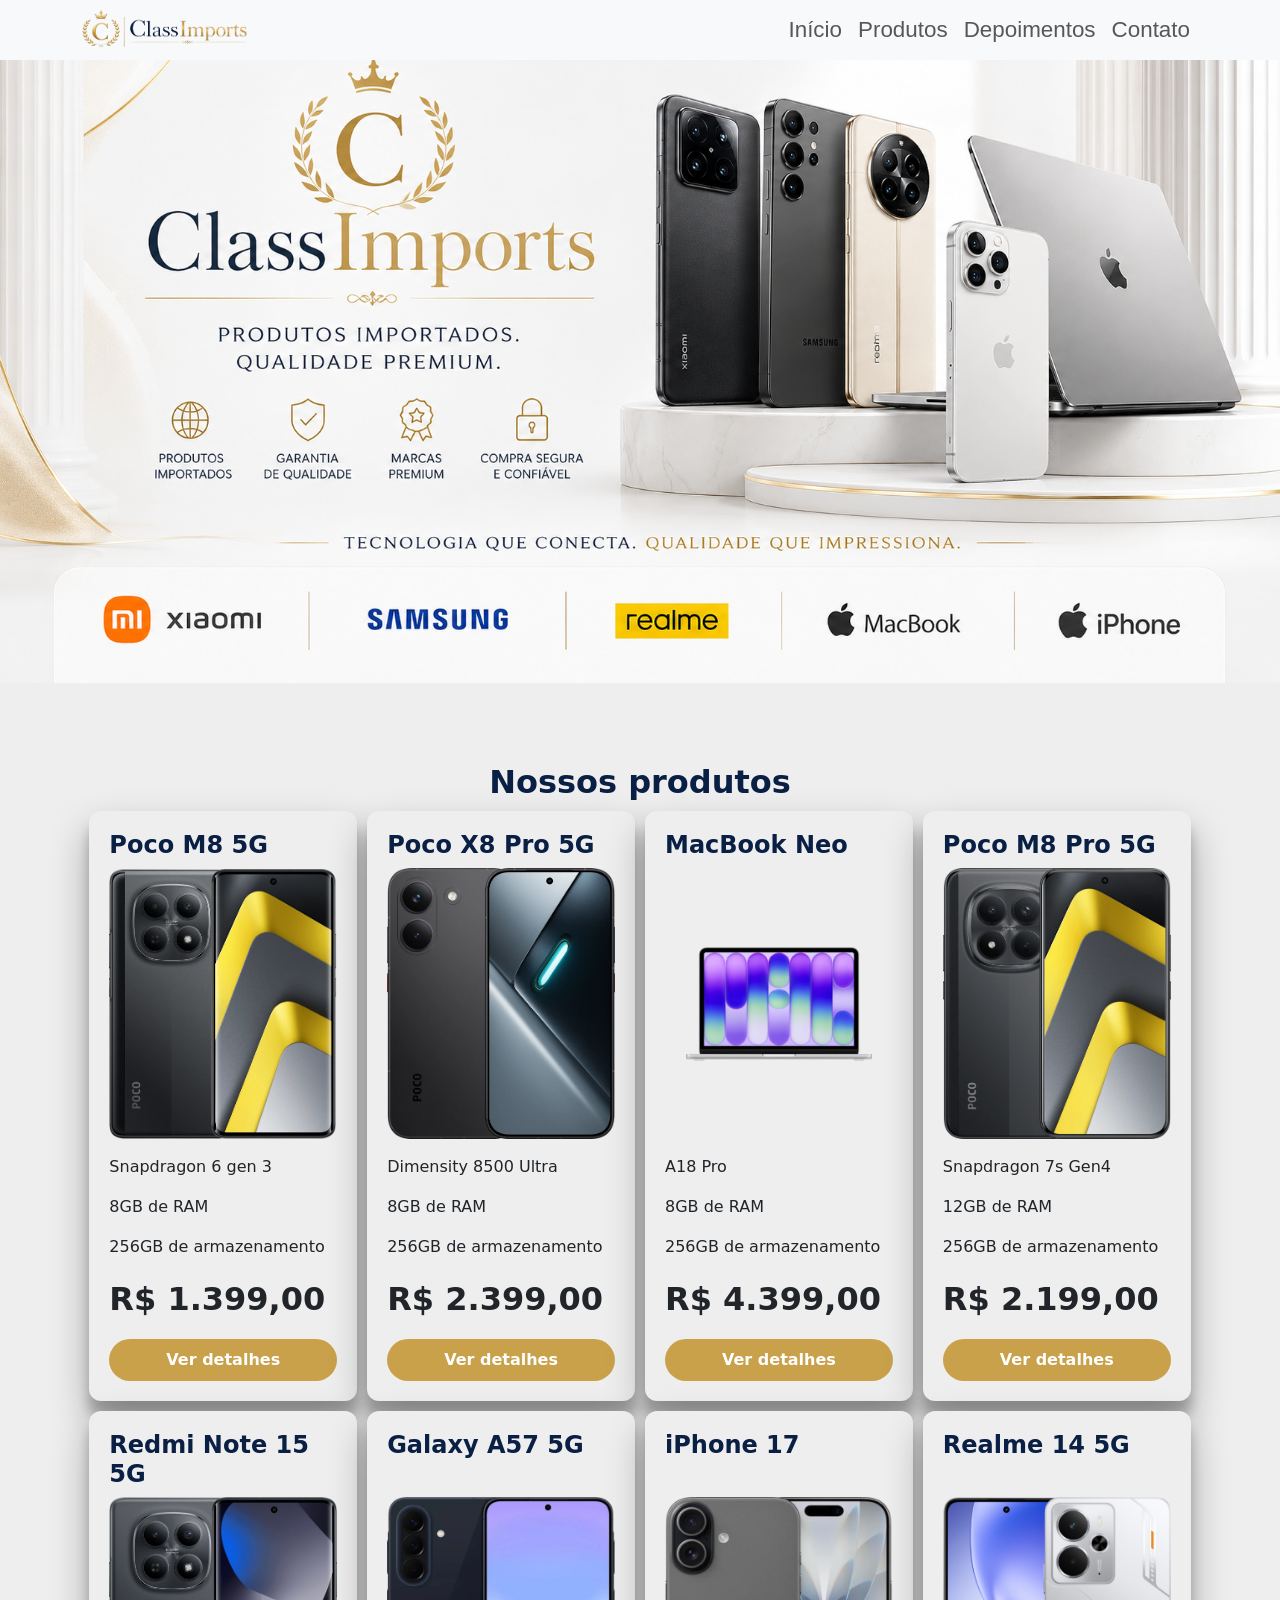
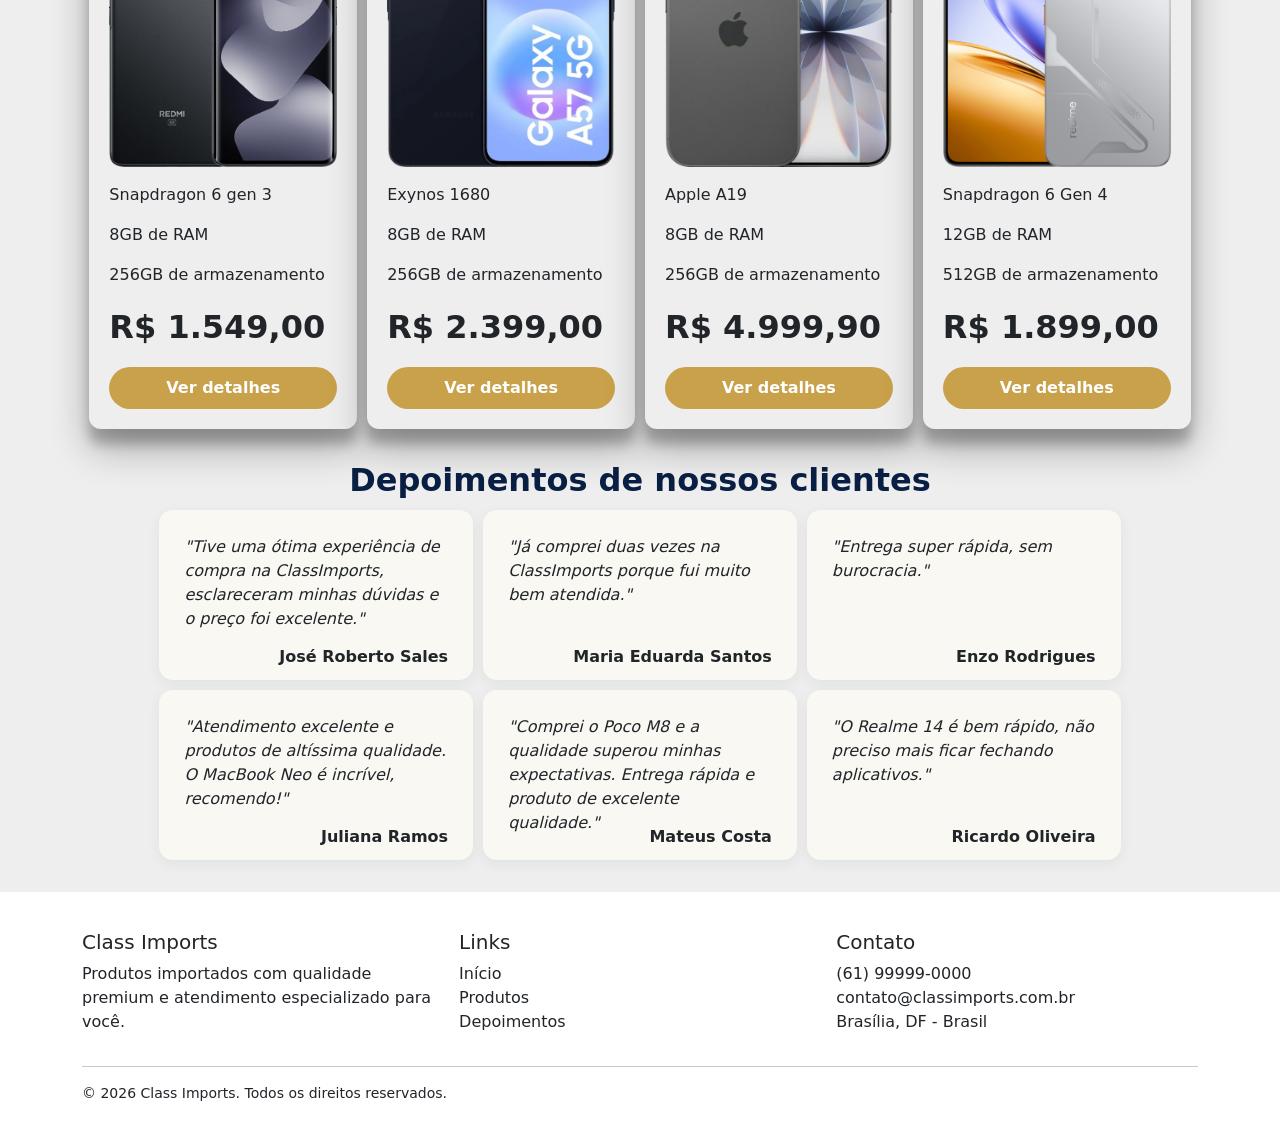
<file: index.html>
<!DOCTYPE html>
<html lang="en">

<head>
    <meta charset="UTF-8">
    <meta name="viewport" content="width=device-width, initial-scale=1.0">
    <link href="https://cdn.jsdelivr.net/npm/bootstrap@5.3.8/dist/css/bootstrap.min.css" rel="stylesheet"
        integrity="sha384-sRIl4kxILFvY47J16cr9ZwB07vP4J8+LH7qKQnuqkuIAvNWLzeN8tE5YBujZqJLB" crossorigin="anonymous">
    <link href="css/style.css" rel="stylesheet">
    <title>Class Imports-mediaqueries</title>
</head>

<body>
    <header>
        <nav class="navbar fixed-top navbar-expand-lg bg-body-tertiary">
            <section class="container">
                <a class="navbar-brand" href="index.html"><img class=logo src="img/ClassImports-logo-3.png"
                        alt="Logotipo Class Imports"></a>
                <button class="navbar-toggler" type="button" data-bs-toggle="collapse"
                    data-bs-target="#navbarSupportedContent" aria-controls="navbarSupportedContent"
                    aria-expanded="false" aria-label="Toggle navigation">
                    <span class="navbar-toggler-icon"></span>
                </button>
                <div class="collapse navbar-collapse" id="navbarSupportedContent">
                    <ul class="navbar-nav ms-auto mb-2 mb-lg-0">
                        <li class="nav-item">
                            <a class="nav-link navbar-link" href="index.html">Início</a>
                        </li>
                        <li class="nav-item">
                            <a class="nav-link navbar-link" href="index.html#products">Produtos</a>
                        </li>
                        <li class="nav-item">
                            <a class="nav-link navbar-link" href="index.html#reviews">Depoimentos</a>
                        </li>
                        <li class="nav-item">
                            <a class="nav-link navbar-link" href="index.html#contact">Contato</a>
                        </li>
                    </ul>
                </div>
            </section>
        </nav>
    </header>

    <body>
        <banner>
            <img src="img/ClassImports-banner-light.png"
                alt="Banner da ClassImports: smartphones Xiaomi, Samsung, Realme, Iphones e Macbooks com as melhores condições">
        </banner>
        <main class="container card-set">
            <h2>Nossos produtos</h2>
            <section class="showroom" id="products">
                <section class="card-row">
                    <section class="card">
                        <h3 class="product-name">Poco M8 5G</h3>
                        <section class="img-container">
                            <img src="img/poco-m8/poco-m8-1.png" alt="Smartphone Poco M8 5G">
                        </section>
                        <p>Snapdragon 6 gen 3</p>
                        <p>8GB de RAM</p>
                        <p>256GB de armazenamento</p>
                        <p class="price">R$ 1.399,00</p>
                        <a href="detalhes-produto.html#product-1" class="btn-detalhes">Ver detalhes</a>
                    </section>
                    <section class="card">
                        <h3 class="product-name">Poco X8 Pro 5G</h3>
                        <section class="img-container">
                            <img src="img/poco-x8-pro/poco-x8-pro-1.png" alt="Smartphone Poco X8 pro 5G">
                        </section>
                        <p>Dimensity 8500 Ultra</p>
                        <p>8GB de RAM</p>
                        <p>256GB de armazenamento</p>
                        <p class="price">R$ 2.399,00</p>
                        <a href="detalhes-produto.html#product-2" class="btn-detalhes">Ver detalhes</a>
                    </section>
                    <section class="card">
                        <h3 class="product-name">MacBook Neo</h3>
                        <section class="img-container">
                            <img src="img/macbook-neo/macbook-neo-frente.png" alt="MacBook Neo">
                        </section>
                        <p>A18 Pro</p>
                        <p>8GB de RAM</p>
                        <p>256GB de armazenamento</p>
                        <p class="price">R$ 4.399,00</p>
                        <a href="detalhes-produto.html#product-3" class="btn-detalhes">Ver detalhes</a>
                    </section>
                    <section class="card">
                        <h3 class="product-name">Poco M8 Pro 5G</h3>
                        <section class="img-container">
                            <img src="img/poco-m8-pro/poco-m8-pro-1.png" alt="Smartphone Poco M8 Pro 5G">
                        </section>
                        <p>Snapdragon 7s Gen4</p>
                        <p>12GB de RAM</p>
                        <p>256GB de armazenamento</p>
                        <p class="price">R$ 2.199,00</p>
                        <a href="detalhes-produto.html#product-4" class="btn-detalhes">Ver detalhes</a>
                    </section>
                    <section class="card">
                        <h3 class="product-name">Redmi Note 15 5G</h3>
                        <section class="img-container">
                            <img src="img/redmi-note-15/redmi-note-15-1.png" alt="Redmi Note 15 5G">
                        </section>
                        <p>Snapdragon 6 gen 3</p>
                        <p>8GB de RAM</p>
                        <p>256GB de armazenamento</p>
                        <p class="price">R$ 1.549,00</p>
                        <a href="detalhes-produto.html#product-5" class="btn-detalhes">Ver detalhes</a>
                    </section>
                    <section class="card">
                        <h3 class="product-name">Galaxy A57 5G</h3>
                        <section class="img-container">
                            <img src="img/galaxy-a57/galaxy-a57-frente-verso.png"
                                alt="Smartphone Samsung Galaxy A57 5G">
                        </section>
                        <p>Exynos 1680</p>
                        <p>8GB de RAM</p>
                        <p>256GB de armazenamento</p>
                        <p class="price">R$ 2.399,00</p>
                        <a href="detalhes-produto.html#product-6" class="btn-detalhes">Ver detalhes</a>
                    </section>
                    <section class="card">
                        <h3 class="product-name">iPhone 17</h3>
                        <section class="img-container">
                            <img src="img/iphone-17/iphone-17.png" alt="Smartphone Apple iPhone 17">
                        </section>
                        <p>Apple A19</p>
                        <p>8GB de RAM</p>
                        <p>256GB de armazenamento</p>
                        <p class="price">R$ 4.999,90</p>
                        <a href="detalhes-produto.html#product-7" class="btn-detalhes">Ver detalhes</a>
                    </section>
                    <section class="card">
                        <h3 class="product-name">Realme 14 5G</h3>
                        <section class="img-container">
                            <img src="img/realme-14/realme-14.png" alt="Smartphone Realme 14 5G">
                        </section>
                        <p>Snapdragon 6 Gen 4</p>
                        <p>12GB de RAM</p>
                        <p>512GB de armazenamento</p>
                        <p class="price">R$ 1.899,00</p>
                        <a href="detalhes-produto.html#product-8" class="btn-detalhes">Ver detalhes</a>
                    </section>
                </section>
            </section>

            <h2>Depoimentos de nossos clientes</h2>
            <section class="container" id="reviews">
                <section class="card-row">
                    <section class="review-card">                        
                        <p class="review-text">
                            "Tive uma ótima experiência de compra na ClassImports, esclareceram minhas dúvidas e o
                            preço
                            foi excelente."
                        </p>
                        <h4>José Roberto Sales</h4>
                    </section>
                    <section class="review-card">    
                        <p class="review-text">
                            "Já comprei duas vezes na ClassImports porque fui muito bem atendida."
                        </p>
                        <h4>Maria Eduarda Santos</h4>
                    </section>
                    <section class="review-card">
                        
                        <p class="review-text">
                            "Entrega super rápida, sem burocracia."
                        </p>
                        <h4>Enzo Rodrigues</h4>
                    </section>  
                    <section class="review-card">                            
                        <p class="review-text">
                            "Atendimento excelente e produtos de altíssima qualidade. O MacBook Neo é incrível,
                            recomendo!"
                        </p>
                        <h4>Juliana Ramos</h4>
                    </section>
                    <section class="review-card">                        
                        <p class="review-text">
                            "Comprei o Poco M8 e a qualidade superou minhas expectativas. Entrega rápida e produto de excelente qualidade."
                        </p>
                        <h4>Mateus Costa</h4>
                    </section>
                    <section class="review-card">
                        
                        <p class="review-text">
                        "O Realme 14 é bem rápido, não preciso mais ficar fechando aplicativos."
                        </p>
                        <h4>Ricardo Oliveira</h4>
                    </section>  
                </section>
            </section>
        </main>
    </body>
    <footer>
        <section class="container">
            <section class="col-row">
                <section class="mq-col">
                    <h5>Class Imports</h5>
                    <p>Produtos importados com qualidade premium e atendimento especializado para você.</p>
                </section>
                <section class="mq-col">
                    <h5>Links</h5>
                    <ul class="list-unstyled">
                        <li><a class="nav-link" href="index.html">Início</a></li>
                        <li><a class="nav-link" href="index.html#products">Produtos</a></li>
                        <li><a class="nav-link" href="index.html#reviews">Depoimentos</a></li>
                    </ul>
                </section>
                <section class="mq-col" id="contact">
                    <h5>Contato</h5>
                    <ul class="list-unstyled">
                        <li> (61) 99999-0000</li>
                        <li> contato@classimports.com.br</li>
                        <li> Brasília, DF - Brasil</li>
                    </ul>
                </section>
            </section>
            <section class="copyright">
                <hr>&copy; 2026 Class Imports. Todos os direitos reservados.
            </section>
        </section>
    </footer>
    <script src="https://cdn.jsdelivr.net/npm/bootstrap@5.3.8/dist/js/bootstrap.bundle.min.js"
        integrity="sha384-FKyoEForCGlyvwx9Hj09JcYn3nv7wiPVlz7YYwJrWVcXK/BmnVDxM+D2scQbITxI"
        crossorigin="anonymous"></script>
</body>

</html>
</file>
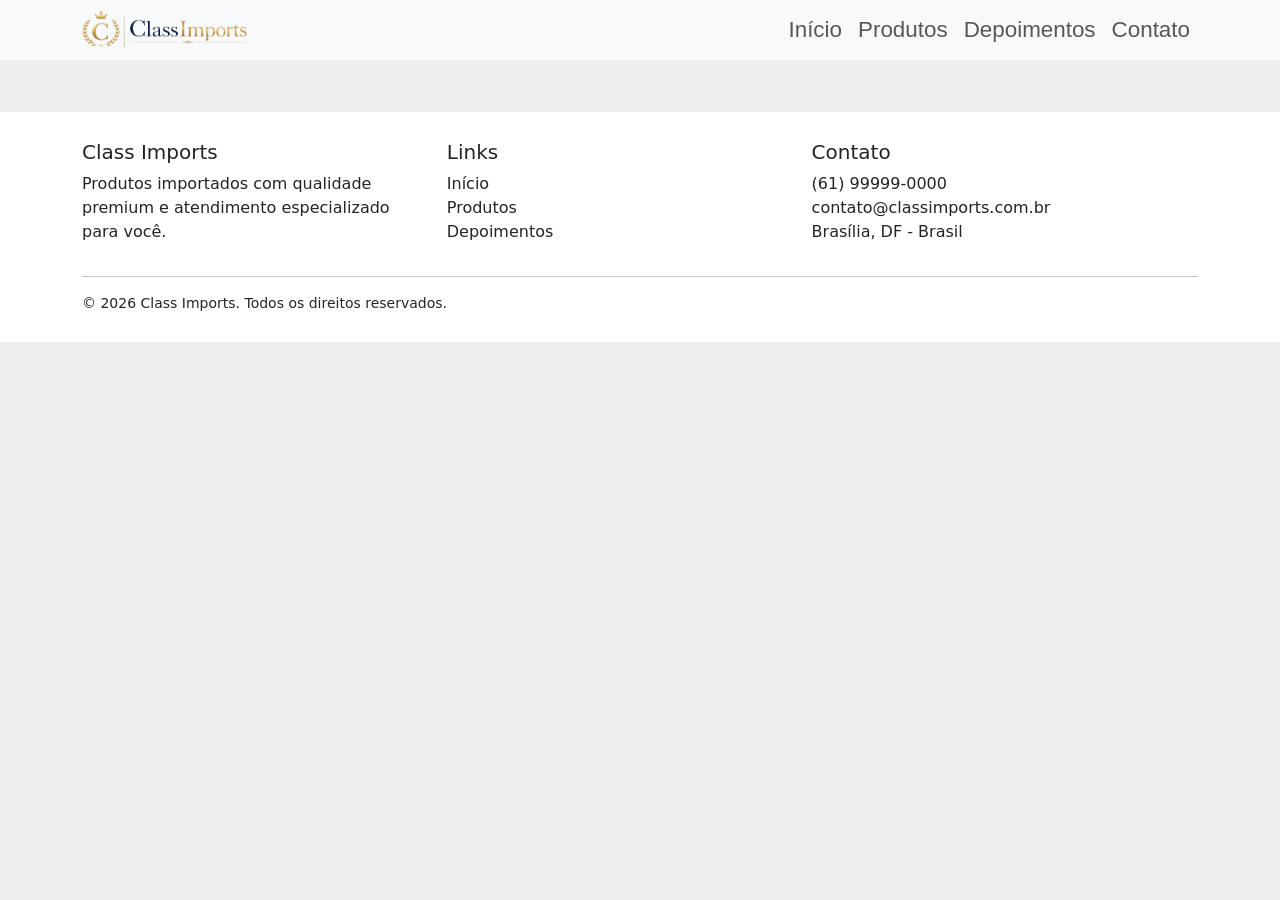
<file: detalhes-produto.html>
<!DOCTYPE html>
<html lang="en">

<head>
    <meta charset="UTF-8">
    <meta name="viewport" content="width=device-width, initial-scale=1.0">
    <link href="https://cdn.jsdelivr.net/npm/bootstrap@5.3.8/dist/css/bootstrap.min.css" rel="stylesheet"
        integrity="sha384-sRIl4kxILFvY47J16cr9ZwB07vP4J8+LH7qKQnuqkuIAvNWLzeN8tE5YBujZqJLB" crossorigin="anonymous">
    <link href="css/style.css" rel="stylesheet">
    <title>Bootstrap responsivo</title>
</head>

<body>
    <header>
        <nav class="navbar fixed-top navbar-expand-lg bg-body-tertiary">
            <section class="container">
                <a class="navbar-brand" href="index.html"><img class=logo src="img/ClassImports-logo-3.png"
                        alt="Logotipo Class Imports"></a>
                <button class="navbar-toggler" type="button" data-bs-toggle="collapse"
                    data-bs-target="#navbarSupportedContent" aria-controls="navbarSupportedContent"
                    aria-expanded="false" aria-label="Toggle navigation">
                    <span class="navbar-toggler-icon"></span>
                </button>
                <div class="collapse navbar-collapse" id="navbarSupportedContent">
                    <ul class="navbar-nav ms-auto mb-2 mb-lg-0">
                        <li class="nav-item">
                            <a class="nav-link navbar-link" href="index.html">Início</a>
                        </li>
                        <li class="nav-item">
                            <a class="nav-link navbar-link" href="index.html#products">Produtos</a>
                        </li>
                        <li class="nav-item">
                            <a class="nav-link navbar-link" href="index.html#reviews">Depoimentos</a>
                        </li>
                        <li class="nav-item">
                            <a class="nav-link navbar-link" href="index.html#contact">Contato</a>
                        </li>
                    </ul>
                </div>
            </section>
        </nav>
    </header>
    <body>
        <main class="container card-set">
            <section class="produto-bloco" id="product-1">
                <section class="col-row align-items-center">
                    <section class="mq-col-img">
                        <img src="img/poco-m8/poco-m8-1.png" alt="Xiami Poco M8 5G">
                    </section>
                    <section class="mq-col-details">
                        <h3>Smartphone Xiaomi Poco M8 5G</h3>
                        <ul>
                            <li>Processador Snapdragon 6 gen3 Octa-core 2.4GHz;</li>
                            <li>8 GB de memória RAM LPDDR4X;</li>
                            <li>256 GB de armazenamento UFS 2.2;</li>
                            <li>Bateria de 5520mAh;</li>
                            <li>Tela Amoled de 6.77";</li>
                            <li>Carregamento de 45W;</li>
                            <li>Câmera traseira de 50mpx;</li>
                            <li>Câmera selfie de 20mpx;</li>
                            <li>Sistema HyperOS 2.0;</li>
                            <li>550.000 pontos no benchmark Antutu.</li>
                        </ul>
                        <p class="price">R$ 1.399,90</p>
                      
                        <a href="index.html#products" class="btn btn-outline-secondary px-4">Voltar aos produtos</a>
                    </section>
                </section>
            </section>

            <section class="produto-bloco" id="product-2">
                <section class="row align-items-center">
                    <section class="mq-col-img">
                        <img src="img/poco-x8-pro/poco-x8-pro-1.png" alt="Xiami Poco X8 Pro 5G"
                            class="imagem-principal">
                    </section>
                    <section class="mq-col-details">
                        <h3>Smartphone Xiaomi Poco X8 Pro 5G</h3>
                        <ul>
                            <li>Processador: Dimensity 8500 Ultra, octa-core, até 3,4 GHz</li>
                            <li>RAM: 8 GB ou 12 GB, LPDDR5</li>
                            <li>Armazenamento: 256 GB ou 512 GB, UFS 4.1</li>
                            <li>Bateria: 6.500 mAh</li>
                            <li>Tela: AMOLED, 6,59″</li>
                            <li>Carregamento: 100 W (+ 27 W reverso)</li>
                            <li>Câmera traseira: 50 MP + 8 MP</li>
                            <li>Câmera selfie: 20 MP</li>
                            <li>Sistema operacional: Android 16, HyperOS 3</li>
                            <li>AnTuTu (v11): ~1.990.000 a 2.280.000 (varia conforme fonte)</li>                        </ul>
                        <p class="price">R$ 2.399,90</p>
                      
                        <a href="index.html#products" class="btn btn-outline-secondary px-4">Voltar aos produtos</a>
                    </section>
                </section>
            </section>

            <section class="produto-bloco" id="product-3">
                <section class="row align-items-center">
                    <section class="mq-col-img">
                        <img src="img/macbook-neo/macbook-neo-frente.png" alt="MacBook Neo"
                            class="imagem-principal">
                    </section>
                    <section class="mq-col-details">
                        <h3>Notebook Apple MacBook Neo</h3>
                        <ul>
                            <li>Processador: A18 Pro hexa-core, até 4,05 GHz</li>
                            <li>RAM: 8 GB LPDDR5X</li>
                            <li>Armazenamento: 256 GB NVMe</li>
                            <li>Bateria: 36,5 Wh</li>
                            <li>Tela: Liquid Retina Display, 13¨″</li>
                            <li>Carregamento: 20 W</li>
                            <li>Câmera: WebCam 1080p</li>
                            <li>WiFi 6e</li>
                            <li>Sistema operacional: MacOS Tahoe</li>
                            <li>AnTuTu (v11): ~1.700.000.</li>                        </ul>
                        <p class="price">R$ 4.399,90</p>
                      
                        <a href="index.html#products" class="btn btn-outline-secondary px-4">Voltar aos produtos</a>
                    </section>
                </section>
            </section>

            <section class="produto-bloco" id="product-4">
                <section class="row align-items-center">
                    <section class="mq-col-img">
                        <img src="img/poco-m8-pro/poco-m8-pro-1.png" alt="Xiami Poco M8 Pro 5G"
                            class="imagem-principal">
                    </section>
                    <section class="mq-col-details">
                        <h3>Smartphone Xiaomi Poco M8 Pro 5G</h3>
                        <ul>
                            <li>Processador: Snapdragon 7s Gen 4, octa-core, até 2,7 GHz</li>
                            <li>RAM: 8 GB ou 12 GB, LPDDR4X</li>
                            <li>Armazenamento: 256 GB ou 512 GB, UFS 2.2</li>
                            <li>Bateria: 6.500 mAh (silício-carbono)</li>
                            <li>Tela: AMOLED, 6,83″</li>
                            <li>Carregamento: 100 W (+ 22,5 W reverso)</li>
                            <li>Câmera traseira: 50 MP + 8 MP</li>
                            <li>Câmera selfie: 32 MP</li>
                            <li>Sistema operacional: Android 16, HyperOS 2</li>
                            <li>AnTuTu (v11): ~875.000</li>
                        </ul>
                        <p class="price">R$ 2.199,90</p>
                      
                        <a href="index.html#products" class="btn btn-outline-secondary px-4">Voltar aos produtos</a>
                    </section>
                </section>
            </section>

            <section class="produto-bloco" id="product-5">
                <section class="row align-items-center">
                    <section class="mq-col-img">
                        <img src="img/redmi-note-15/redmi-note-15-1.png" alt="Xiami Redmi Note 15 5G"
                            class="imagem-principal">
                    </section>
                    <section class="mq-col-details">
                        <h3>Smartphone Xiaomi Redmi Note 15 5G</h3>
                        <ul>
                            <li>Processador: Snapdragon 6 Gen 3, octa-core</li>
                            <li>RAM: 8 GB LPDDR4</li>
                            <li>Armazenamento: 256 GB UFS 2.2</li>
                            <li>Bateria: 5.520 mAh (silício-carbono)</li>
                            <li>Tela: AMOLED, 6,77″</li>
                            <li>Carregamento: 45 W</li>
                            <li>Câmera traseira: 108 MP (principal)</li>
                            <li>Câmera selfie: 20 MP</li>
                            <li>Sistema operacional: Android 15, HyperOS 2</li>
                            <li>AnTuTu (v11): ~840.000</li>
                        </ul>
                        <p class="price">R$ 1.549,90</p>
                      
                        <a href="index.html#products" class="btn btn-outline-secondary px-4">Voltar aos produtos</a>
                    </section>
                </section>
            </section>

            <section class="produto-bloco" id="product-6">
                <section class="row align-items-center">
                    <section class="mq-col-img">
                        <img src="img/galaxy-a57/galaxy-a57-frente-verso.png" alt="Samsung Galaxy A57 5G"
                            class="imagem-principal">
                    </section>
                    <section class="mq-col-details">
                        <h3>Smartphone Samsung Galaxy A57 5G</h3>
                        <ul>
                            <li>Processador: Exynos 1680, octa-core, até 2,91 GHz</li>
                            <li>RAM: 8 GB ou 12 GB, LPDDR5X</li>
                            <li>Armazenamento: 256 GB UFS 3.1</li>
                            <li>Bateria: 5.000 mAh</li>
                            <li>Tela: Super AMOLED+, 6,7″</li>
                            <li>Carregamento: 45 W</li>
                            <li>Câmera traseira: 50 MP + 12 MP + 5 MP (triplo)</li>
                            <li>Câmera selfie: 12 MP</li>
                            <li>Sistema operacional: Android 16, One UI</li>
                            <li>AnTuTu (v11): ~1.120.000 a 1.390.000</li>
                        </ul> 
                        <p class="price">R$ 2.399,90</p>          
                        <a href="index.html#products" class="btn btn-outline-secondary px-4">Voltar aos produtos</a>
                    </section>
                </section>
            </section>

            <section class="produto-bloco" id="product-7">
                <section class="row align-items-center">
                    <section class="mq-col-img">
                        <img src="img/iphone-17/iphone-17.png" alt="iPhone 17 5G"
                            class="imagem-principal">
                    </section>
                    <section class="mq-col-details">
                        <h3>Smartphone Apple iPhone 17 5G</h3>
                        <ul>
                            <li>Processador: Apple A19, 6 núcleos (2 alto desempenho + 4 eficientes), até 4,26 GHz</li>
                            <li>RAM: 8 GB</li>
                            <li>Armazenamento: 256 GB, NVMe (interno Apple)</li>
                            <li>Bateria: 3.692 mAh</li>
                            <li>Tela: Super Retina XDR (OLED), 6,3″</li>
                            <li>Carregamento: ~27 W (carrega 50% em 20 min)</li>
                            <li>Câmera traseira: 48 MP + 48 MP (Dual Fusion)</li>
                            <li>Câmera selfie: 18 MP (Center Stage)</li>
                            <li>Sistema operacional: iOS 26</li>
                            <li>AnTuTu (v11): ~2.240.000</li>
                        </ul>
                        <p class="price">R$ 4.999,90</p>
                      
                        <a href="index.html#products" class="btn btn-outline-secondary px-4">Voltar aos produtos</a>
                    </section>
                </section>
            </section>

            <section class="produto-bloco" id="product-8">
                <section class="row align-items-center">
                    <section class="mq-col-img">
                        <img src="img/realme-14/realme-14.png" alt="smartphone Realme 14 5G"
                            class="imagem-principal">
                    </section>
                    <section class="mq-col-details">
                        <h3>Smartphone Realme 14 5G</h3>
                        <ul>
                            <li>Processador: Snapdragon 6 Gen 4, octa-core, até 2,3 GHz</li>
                            <li>RAM: 8 GB ou 12 GB (até 16 GB)</li>
                            <li>Armazenamento: 256 GB ou 512 GB, UFS</li>
                            <li>Bateria: 6.000 mAh</li>
                            <li>Tela: AMOLED, 6,67″</li>
                            <li>Carregamento: 45 W (SUPERVOOC)</li>
                            <li>Câmera traseira: 50 MP + 2 MP</li>
                            <li>Câmera selfie: 16 MP</li>
                            <li>Sistema operacional: Android 15, Realme UI 6.0</li>
                            <li>AnTuTu (v11): ~870.000 a 970.000</li>
                        </ul>
                        <p class="price">R$ 1.899,90</p>
                        <a href="index.html#products" class="btn btn-outline-secondary px-4">Voltar aos produtos</a>
                    </section>
                </section>
            </section>
        </main>
    </body>
    <footer>
        <section class="container">
            <section class="row">
                <section class="mq-col">
                    <h5>Class Imports</h5>
                    <p>Produtos importados com qualidade premium e atendimento especializado para você.</p>
                </section>
                <section class="mq-col">
                    <h5>Links</h5>
                    <ul class="list-unstyled">
                        <li><a class="nav-link" href="index.html">Início</a></li>
                        <li><a class="nav-link" href="index.html#products">Produtos</a></li>
                        <li><a class="nav-link" href="index.html#reviews">Depoimentos</a></li>
                    </ul>
                </section>
                <section class="mq-col">
                    <h5>Contato</h5>
                    <ul class="list-unstyled">
                        <li> (61) 99999-0000</li>
                        <li> contato@classimports.com.br</li>
                        <li> Brasília, DF - Brasil</li>
                    </ul>
                </section>
            </section>
            <section class="copyright">
                <hr>&copy; 2026 Class Imports. Todos os direitos reservados.
            </section>
        </section>
    </footer>
    <script src="https://cdn.jsdelivr.net/npm/bootstrap@5.3.8/dist/js/bootstrap.bundle.min.js"
        integrity="sha384-FKyoEForCGlyvwx9Hj09JcYn3nv7wiPVlz7YYwJrWVcXK/BmnVDxM+D2scQbITxI"
        crossorigin="anonymous"></script>
</body>

</html>
</file>
<file: css/style.css>
*{
    box-sizing:
    border-box;
    margin:0;
    padding:0;
}

h2{
    text-align: center;
    font-weight: bold;
    color: #0a1f44;
}

h3{
    font-size: 1.5rem;
    font-weight: bold;
    color: #0a1f44;
}

h4{
    font-weight: 700;
    font-style: normal;
    font-size: 16px;
    text-align: end;
}

.logo{
    height: 40px;
}

.navbar{
    height: 60px;
}

.navbar-link{
    font-weight: 500;
    font-family:Verdana, Geneva, Tahoma, sans-serif;
    font-size: 1.4rem;
}

body{
    background-color: #EEEEEE;
}

main{
    background-color: #EEEEEE;
    padding-bottom: 2em;
}

img {
    width: 100%;
}

.showroom{
    padding-bottom: 2em;
}

.container{
    width: 90%;
    max-width: 1140px;
    margin: 0 auto;
}

.card-set{
    padding-top: 5em;
}

.card-row{
    display: flex;
    margin-top: 10px;
    gap: 10px;
    justify-content: center;
}

.card{
    border-top: 1em;
    border-style: hidden;   
    border-radius: 12px;
    padding: 20px;
    background-color: #EEEEEE;
    box-shadow: rgba(0, 0, 0, 0.3) 0px 19px 38px, rgba(0, 0, 0, 0.22) 0px 15px 12px;
}

.img-container{
    padding-bottom: 1em;
    object-fit: contain;
}

.product-name{
    height: 15%;
}

.review-card{
    padding: 25px;
    background-color: #faf8f3;
    font-size: 16px;
    font-style: italic;
    border: none;
    border-radius: 14px;
    height: 170px;
    box-shadow: 0 4px 14px rgba(10,31,68,0.06);  
}

.review-text{
    height: 80%;
}

.price{ 
    font-weight: bold;
    font-size: 2rem;
}

.col-row{
    display: flex;
    gap: 20px;
    margin-top: 10px;
}

@media(max-width:768px){
    .navbar{
        height: auto;
    }

    h3{
        font-size: 2rem;
    }

    .card-row{
        flex-direction: column;
        
    }

    .col-row{
        flex-direction: column;
    }

    .card{
        width: 100%;
    }

    .img-container{
        height: auto;
    }

    .review-card{
        width: 100%;
    }

    .mq-col{
        width: 100%;
    }

    .mq-col-img{
        width: 100%;
    }

    .mq-col-details{
        width: 100%;
    }

}

@media(min-width: 769px) and (max-width: 1140px){
    .navbar{
        height: auto;
    }

    h3{
        font-size: 2rem;
    }

    .card-row{
        display: flex;
        flex-wrap: wrap;    
    }

    .col-row{
        display: flex;
        flex-wrap: wrap;
    }

    .card{
        width: 45%;
        height: auto;
    }

    .img-container{
        height: auto;
    }

    .review-card{
        width: 45%;
    }

    .mq-col{
        width: 45%;
    }

    .mq-col-img{
        width: 45%;
    }

    .mq-col-details{
        width: 45%;
    }

}

@media(min-width: 1141px){
    .card-row{
        display: flex;
        flex-wrap: wrap;        
    }

    .col-row{
        display: flex;
        flex-wrap: wrap;
    }

    .card{
        width: 24%;
        height: auto;
    }

    .img-container{
        height: auto;
        object-fit: contain;
    }

    .review-card{
        width: 32%;
    }

    .mq-col{
        width: 32%;
    }

    .mq-col-img{
        width: 32%;
    }

    .mq-col-details{
        width: 64%;
    }
}

footer{
    background-color: white;
    border-top: 1 px solid #AAAAAA;
    padding: 28px 0;
}

.copyright{
    font-size: 14px;
    border-top: 2 px solid #777777;
}

.btn-detalhes {
  background-color: #c9a14a;;
  color: #fff;
  border: none;
  font-weight: 600;
  border-radius: 30px;
  padding: 9px 0;
  text-align: center;
  text-decoration: none;
} 

.produto-bloco {
  display: none;
  border: 2px solid var(--cor-dourado);
  border-radius: 16px;
  padding: 25px;
  margin-bottom: 25px;
  background-color: #fff;
  box-shadow: 0 10px 28px rgba(10,31,68,0.15);
}

.produto-bloco:target {
  display: block;
}
</file>
